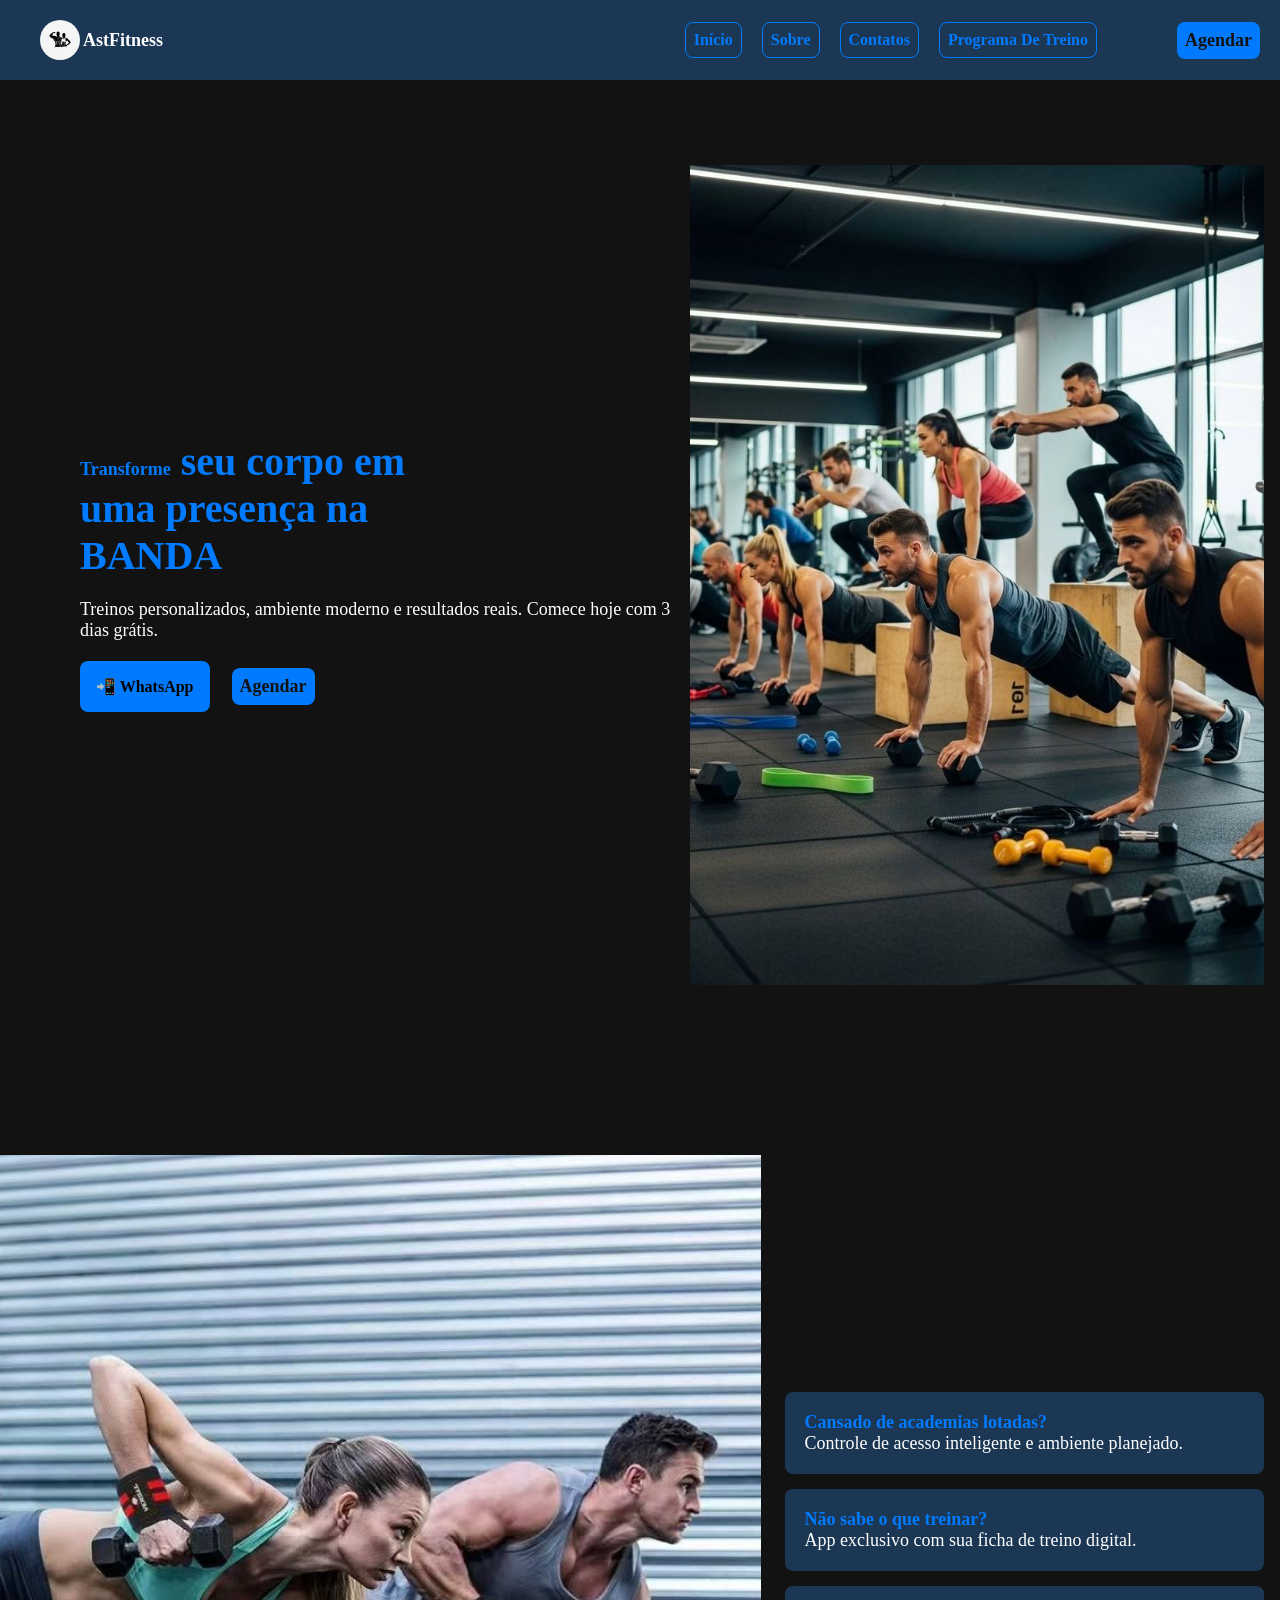
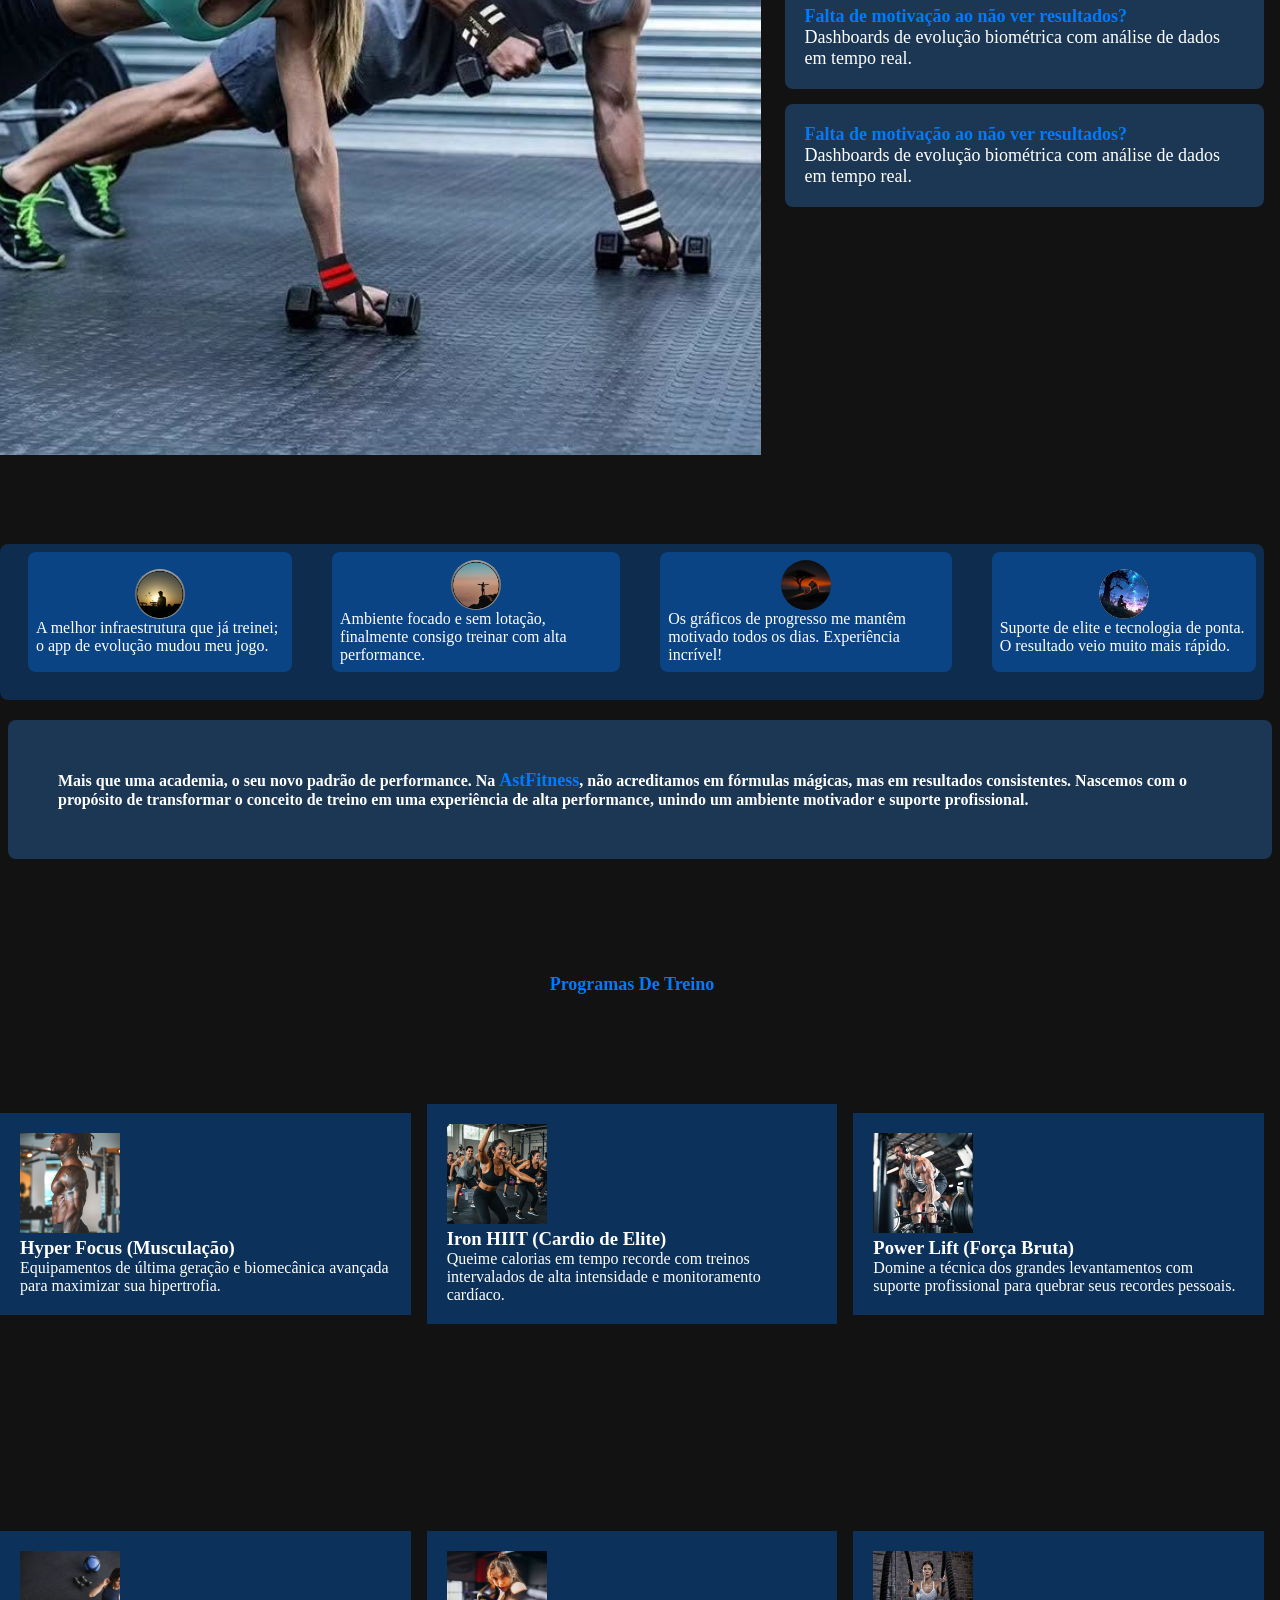
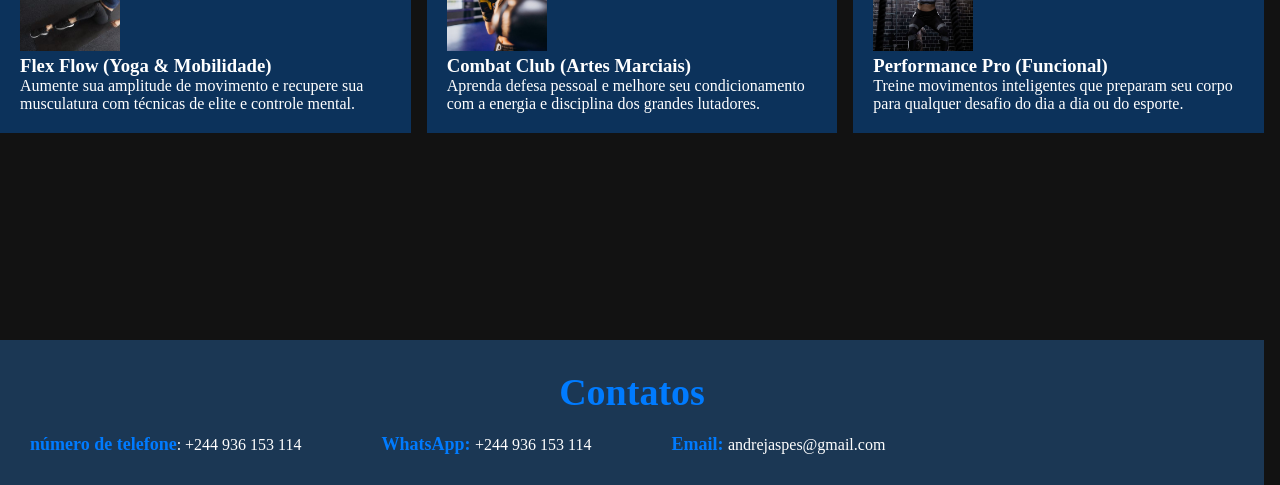
<file: index.html>
<!DOCTYPE html>
<html lang="pt-br">

<head>
    <meta charset="UTF-8">
    <meta name="viewport" content="width=device-width, initial-scale=1.0">
    <link rel="stylesheet" href="styles.css">
    <title>AstFitness</title>
</head>

<body>
    <header>
        <div class="caixa-logo">
            <img src="img/logo1.jpg" alt="img-logo" class="img-logo">
            <p class="texto-logo">AstFitness </p>
        </div>
        <nav>
            <div class="caixa-nav">
                <a href="#inicio">Início</a>
                <a href="#sobre">Sobre</a>
                <a href="#contatos">Contatos</a>
                <a href="#programaDeTreino">Programa De Treino</a>
            </div>
            <a href="reserva.html" class="btn-agendar">Agendar</a>
            
        </nav>

    </header>

    <!--secção-início-->
    <section id="inicio" class="section-inicio">
        <article>
            <h1 class="titulo-inicio"><strong>Transforme</strong> seu corpo em <br> uma presença na <br> BANDA</h1>
            <p class="subtitulo-inicio">Treinos personalizados, ambiente moderno e resultados reais. Comece hoje com 3
                dias grátis.
            </p>
            <button class="btn-whatsApp">📲 WhatsApp</button>
            <button type="button" id="btn-agendar" class="btn-agendar">Agendar</button>

        </article>

        <img src="img/treinando.jpg" alt="imagem-principal" class="img-principal">

    </section>

    <!--secção-sobre-->
    <section id="sobre" class="section-sobre">


        <div class="caixa-sobre-img">

            <img src="img/personal trainner.jpg" alt="Quem somos" class="img-sobre">

        </div>

        <div class="caixa-sobre-conteudo">
            <div class="caixa-problemaSolução">
                <h4 class="titulo-conteudo">Cansado de academias lotadas?</h4>
                <p>Controle de acesso inteligente e ambiente planejado.</p>
            </div>
            <div class="caixa-problemaSolução">
                <h4 class="titulo-conteudo">Não sabe o que treinar?</h4>
                <p>App exclusivo com sua ficha de treino digital.</p>
            </div>
            <div class="caixa-problemaSolução">
                <h4 class="titulo-conteudo">Falta de motivação ao não ver resultados?</h4>
                <p>Dashboards de evolução biométrica com análise de dados em tempo real.</p>
            </div>
            <div class="caixa-problemaSolução">
                <h4 class="titulo-conteudo">Falta de motivação ao não ver resultados?</h4>
                <p>Dashboards de evolução biométrica com análise de dados em tempo real.</p>
            </div>
        </div>

    </section>

    <div class="caixa-depoimentos">
        <div class="depoimentos">
            <img src="img/depoimento1.jpg" alt="depoimento" class="img-depoimento">
            <p>A melhor infraestrutura que já treinei; o app de evolução mudou meu jogo.</p>
        </div>
        <div class="depoimentos">
            <img src="img/depoimento2.jpg" alt="depoimento" class="img-depoimento">
            <p>Ambiente focado e sem lotação, finalmente consigo treinar com alta performance.</p>
        </div>
        <div class="depoimentos">
            <img src="img/depoimento3.jpg" alt="depoimento" class="img-depoimento">
            <p>Os gráficos de progresso me mantêm motivado todos os dias. Experiência incrível!</p>
        </div>
        <div class="depoimentos">
            <img src="img/depoimento4.jpg" alt="depoimento" class="img-depoimento">
            <p>Suporte de elite e tecnologia de ponta. O resultado veio muito mais rápido.</p>
        </div>
    </div>

    <div class="caixaSobre-styloFundo">

        <p class="texto-sobre">
            Mais que uma academia, o seu novo padrão de performance.

            Na <strong>AstFitness</strong>, não acreditamos em fórmulas mágicas, mas em resultados
            consistentes. Nascemos
            com o propósito de transformar o conceito de treino em uma experiência de alta performance,
            unindo
            um
            ambiente motivador e suporte profissional.
        </p>
    </div>



    <!--secção-programa de treino -->
    <section id="programaDeTreino" class="programaDeTreinoCss">
        <h3 class="titulo-programa">Programas De Treino</h3>

        <div class="grid-caixas">
            <div class="progrmas">
                <img src="img/Hyper Focus Musculação.jpg" alt="Musculação" class="img-programas">
                <h3>Hyper Focus (Musculação)</h3>
                <p>Equipamentos de última geração e biomecânica avançada para maximizar sua hipertrofia.</p>
            </div>

            <div class="progrmas">
                <img src="img/Iron HIIT Cardio de Elite.jpg" alt="Iron HIIT Cardio de Elite" class="img-programas">
                <h3>Iron HIIT (Cardio de Elite)</h3>
                <p>Queime calorias em tempo recorde com treinos intervalados de alta intensidade e monitoramento
                    cardíaco.
                </p>
            </div>

            <div class="progrmas">
                <img src="img/Power Lift Força Bruta.jpg" alt="Power Lift Força Bruta" class="img-programas">
                <h3>Power Lift (Força Bruta)</h3>
                <p>Domine a técnica dos grandes levantamentos com suporte profissional para quebrar seus recordes
                    pessoais.
                </p>
            </div>

            <div class="progrmas">
                <img src="img/Flex Flow Yoga & Mobilidade.jpg" alt="Flex Flow Yoga & Mobilidade" class="img-programas">
                <h3>Flex Flow (Yoga & Mobilidade)</h3>
                <p>Aumente sua amplitude de movimento e recupere sua musculatura com técnicas de elite e controle
                    mental.
                </p>
            </div>

            <div class="progrmas">
                <img src="img/Combat Club Artes Marciais.jpg" alt="Combat Club Artes Marciais" class="img-programas">
                <h3>Combat Club (Artes Marciais)</h3>
                <p>Aprenda defesa pessoal e melhore seu condicionamento com a energia e disciplina dos grandes
                    lutadores.
                </p>
            </div>

            <div class="progrmas">
                <img src="img/Performance Pro Funcional.jpg" alt="Performance Pro Funcional" class="img-programas">
                <h3>Performance Pro (Funcional)</h3>
                <p>Treine movimentos inteligentes que preparam seu corpo para qualquer desafio do dia a dia ou do
                    esporte.
                </p>
            </div>
        </div>
    </section>


    <section id="contatos" class="contatosCss">

        <h3 class="contatos-titulo">Contatos</h3>
        <div class="caixa-contatos">
            <p><strong>número de telefone</strong>: +244 936 153 114</p>
            <p><strong>WhatsApp: </strong>+244 936 153 114</p>
            <p><strong>Email: </strong>andrejaspes@gmail.com</p>
        </div>

    </section>



</body>

</html>
</file>
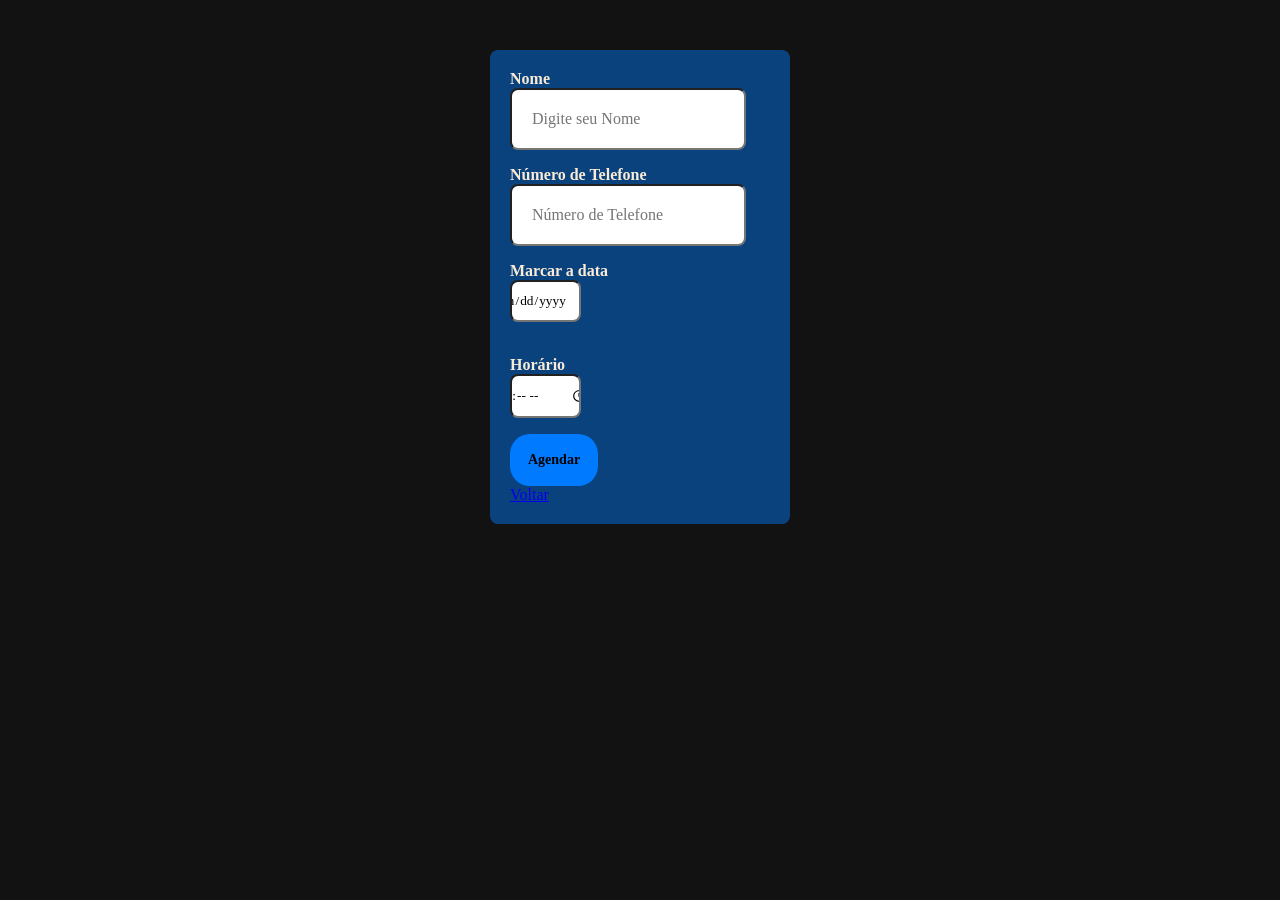
<file: reserva.html>
<!DOCTYPE html>
<html lang="en">
<head>
    <meta charset="UTF-8">
    <meta name="viewport" content="width=device-width, initial-scale=1.0">
    <link rel="stylesheet" href="reserva.css">
    <title>Reserva-MagalhãesFitness</title>
</head>
<body>
    <div class="caixa-da-reserva">
        <form >
            <label for="name">Nome</label><br>
            <input type="name" name="name" id="nome" placeholder="Digite seu Nome" class="nome-telefone"><br>

            <label for="numero">Número de Telefone</label><br>
            <input type="number" name="numero" id="numero" placeholder="Número de Telefone" class="nome-telefone"><br>

            <label for="data">Marcar a data</label><br>
            <input type="date" name="data" id="data" class="data-horas"><br>

            <label for="horario">Horário</label><br>
            <input type="time" name="horario" id="horas" class="data-horas">
            <button type="submit" id="btn-agendar" class="agendarClass">Agendar</button>
        </form>

        <a href="index.html">Voltar</a>

    </div>



    <script src="scripts.js"></script>
</body>
</html>
</file>
<file: styles.css>
*{
    margin: 0;
    padding: 0;
    box-sizing: border-box;
    font-family: 'Times New Roman', Times, serif;
}


body{
    background-color: #121212;
    color: #FFFFFF;
    /*position: absolute;*/
    padding-top: 80px;
    padding-right: 16px;
}
header{
    display: flex;
    align-items: center;
    justify-content: space-between;
    padding: 20px;
    background-color: #3396ff47;
    width: 100%;
    position: fixed;
    top: 0;
    left: 0;
    height: 80px;
    z-index: 1000; 
}


.img-logo{
    margin-left: 20px;
    width: 40px;
    border-radius: 50%;
    object-fit: cover;
}
.caixa-logo{
    display: flex;
    align-items: center;
    gap: 3px;
}
.texto-logo{
    font-size: 18px;
    font-weight: 700;
}

nav{
    display: flex;
    align-items: center;
    gap: 80px;
    
}

.caixa-nav{
    display: flex;
    gap: 20px;
}


a{
    color: #007BFF;
    text-decoration: none;
    font-weight: 700;
    border: 1px solid #007BFF;
    padding: 8px;
    border-radius: 8px;
    cursor: pointer;

}
a:hover{
    background-color: #007bff74;
    color: #3395FF;
    border: 1px solid #3395FF;
}

.btn-agendar{
    
    padding: 8px;
    background-color: #007BFF;
    color: #121212;
    border: none;
    border-radius: 8px;
    font-size: 18px;
    font-weight: 700;
    cursor: pointer;
}
.btn-agendar:hover{
    background-color: #3395FF;
    color: #ffffff7d;
}


.section-inicio{
    padding-bottom: 50px;
    display: flex;
    align-items: center;
    gap: 12px;
    min-height: calc(100vh - 80px);
    padding: 85px 0;
   
}

.img-principal{
    width: 50%;
    height: 100%;   
    max-height: calc(100vh - 80px);
    object-fit: cover;
}
article{
    margin-left: 80px;
}
.titulo-inicio{
    font-size: 40px;
    font-weight: 600;
    color: #007BFF;
    margin-bottom: 20px;
}
.subtitulo-inicio{
    font-size: 18px;
    margin-bottom: 20px;
}
.btn-whatsApp{
    padding: 16px;
    border-radius: 8px;
    border: none;
    margin-right: 18px;
    background-color: #007BFF;
    font-weight: 800;
    font-size: 16px;
    cursor: pointer;
}
.btn-whatsApp:hover{
    background-color: #3395FF;
    color: #ffffff7d;
}
/*
Trebuchet MS', 'Lucida Sans Unicode', 'Lucida Grande', 'Lucida Sans', Arial, sans-serif
*/
/*section-sobre*/

.section-sobre{
    padding-bottom: 50px;
    min-height: calc(100vh - 80px);
    padding: 85px 0;
    display: flex;
    align-items: center;
    gap: 24px;
    overflow: hidden;

}

/*
.so-img-sobre{
    width: 50%;
}
*/


.img-sobre{
    width: 100%;
    height: 100vh;
    object-fit: cover;
    
}

.caixaSobre-styloFundo{
    padding: 50px;
    background-color: #3396ff47;
    border-radius: 8px;
    margin-top: 10px;
    margin-bottom: 30px;
    width: 100%;
    margin-left: 8px;
    margin-right: 8px;
    
}
.texto-sobre{
    font-weight: 600;
}
.caixa-sobre-conteudo{
    display: flex;
    flex-direction: column; 
}



.caixa-problemaSolução{
    font-size: 18px;
    padding: 20px;
    background-color: #3396ff47;
    border-radius: 8px;
    
    margin-bottom: 15px;
   
}
.titulo-conteudo{
    color: #007BFF;
}

strong{
    font-size: 18px;
    color: #007BFF;
}

.caixa-depoimentos{
    display: flex;
    gap: 20px;
    padding: 8px;
    background-color: #007bff3f;
    border-radius: 8px;
    margin-bottom: 20px;

}

.img-depoimento{
    width: 50px;
    height: 50px;
    border-radius: 50%;
    object-fit: cover;
}
.depoimentos{
    display: flex;
    flex-direction: column;
    align-items: center;
    justify-content: center;
    
    background-color: #007bff4f;
    margin-left: 20px;
    margin-bottom: 20px;
    padding: 8px;
    border-radius: 8px;
}

.titulo-programa{

    color: #007BFF;
    text-align: center;
    font-size: 18px;

}



.programaDeTreinoCss{

    padding-bottom: 50px;
    min-height: calc(100vh - 80px);
    padding: 85px 0;
    display: flex;
    flex-direction: column;
    align-items: center;
    gap: 20px;
 
    overflow: hidden;
}

.grid-caixas{
    display: grid;
    grid-template-columns: 1fr 1fr 1fr;
    align-items: center;
    gap: 16px;
    min-height: calc(100vh - 80px);
    margin-bottom: 20px;
}


.progrmas{
    padding: 20px;
    background-color:  #007bff4f;
    margin-bottom: 12px;
    

}
.img-programas{
    width: 100px;
    height: 100px;
    object-fit: cover;
}

.contatosCss{
    
    background-color: #3396ff47;
    padding: 30px;
}

.contatos-titulo{
    text-align: center;
    color: #007BFF;
    font-size: 38px;
    margin-bottom: 20px;
}
.caixa-contatos{
    display: flex;
    gap: 80px;
}
</file>
<file: reserva.css>
*{
    margin: 0;
    padding: 0;
    box-sizing: border-box;
    font-family: 'Times New Roman', Times, serif;
}


body{
    background-color: #121212;
    color: #FFFFFF;
    display: flex;
    align-items: center;
    justify-content: center;
}

.caixa-da-reserva{
    margin-top: 50px;
    padding: 20px;
    width: 300px;
    background-color: #007bff74;
    border-radius: 8px;
}
form{
    display: inline-block;
    
}

label{
    font-size: 16px;
    font-weight: 700;
    color: antiquewhite;
    
}

.data-horas{
    padding: 10px;
    width: 30%;
    display: flex;
    justify-content: center;
    border-radius: 8px;
    margin-bottom: 16px;

}

.nome-telefone{
    padding: 20px;
    font-size: 16px;
    border-radius: 8px;
    margin-bottom: 16px;
}

.agendarClass{
    padding: 18px;
    border-radius: 20px;
    border: none;
    background-color: #007BFF;
    font-size: 14px;
    font-weight: 700;

}
</file>
